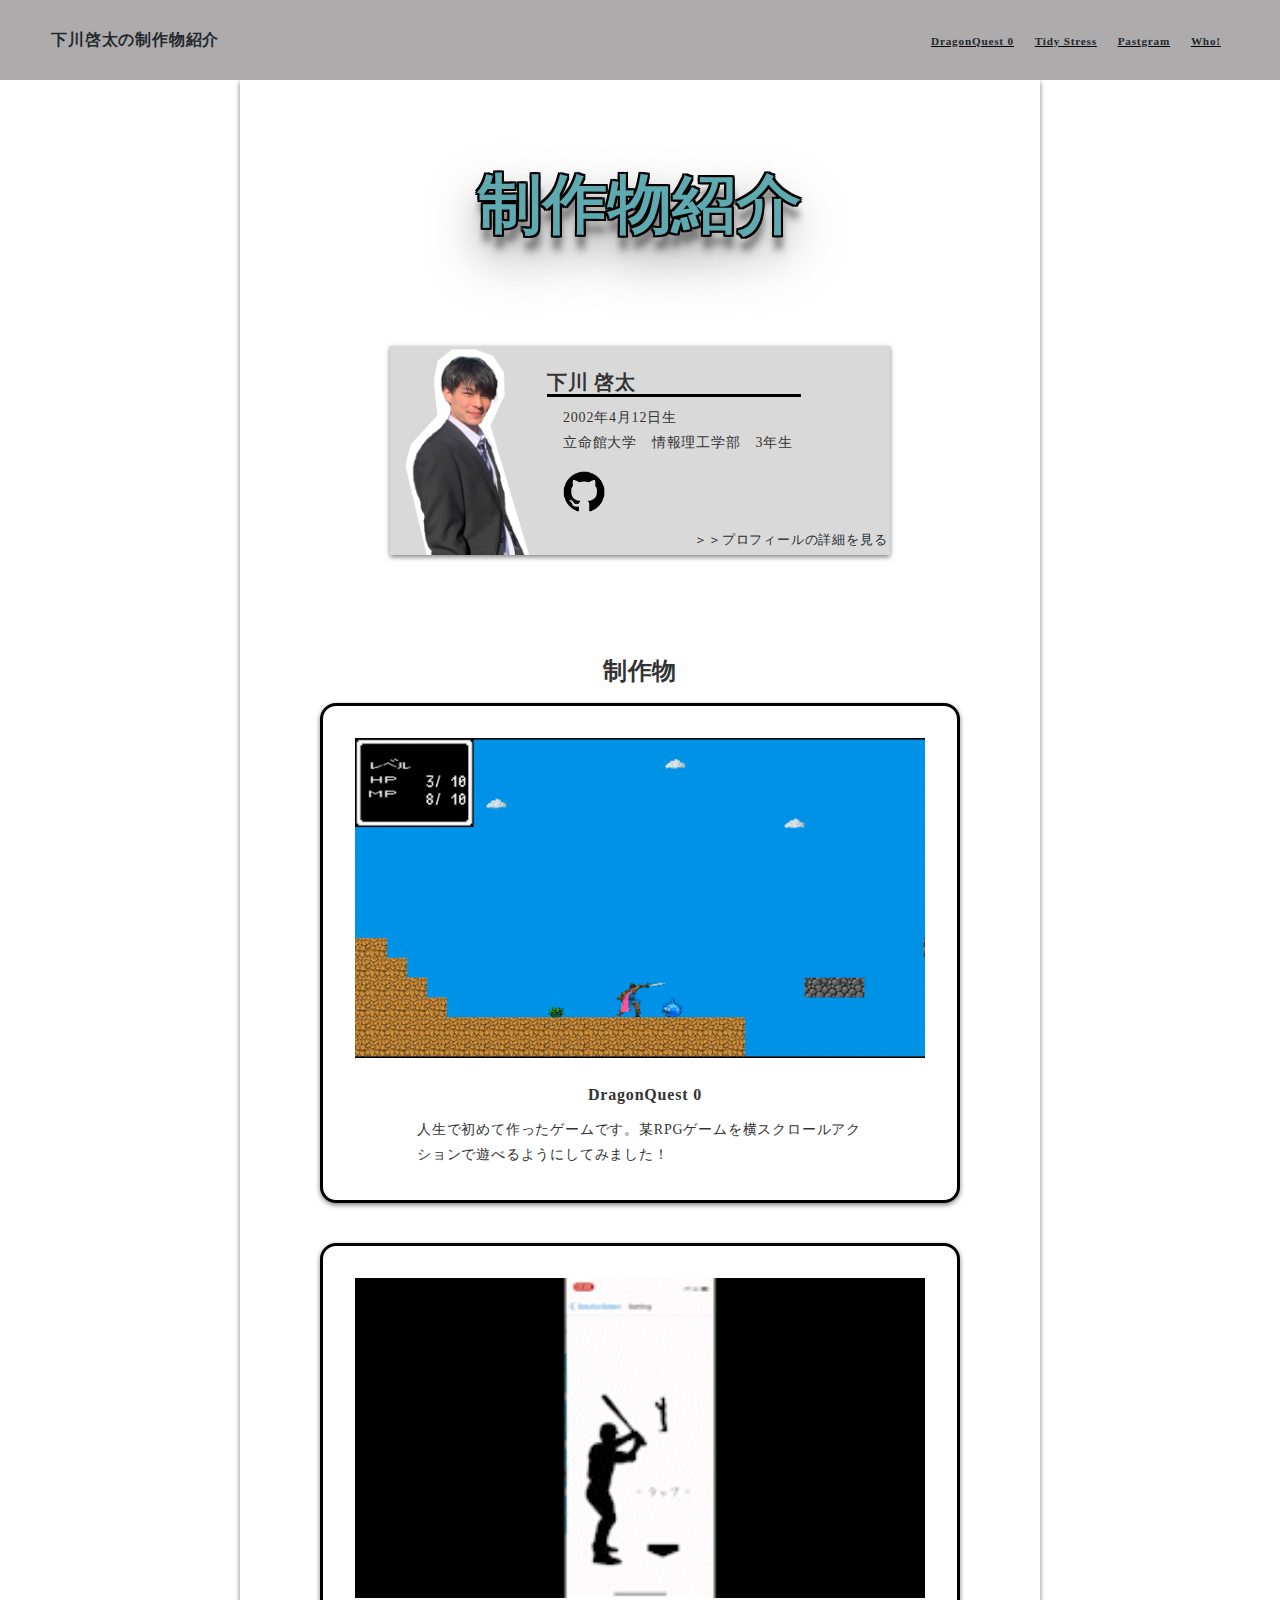
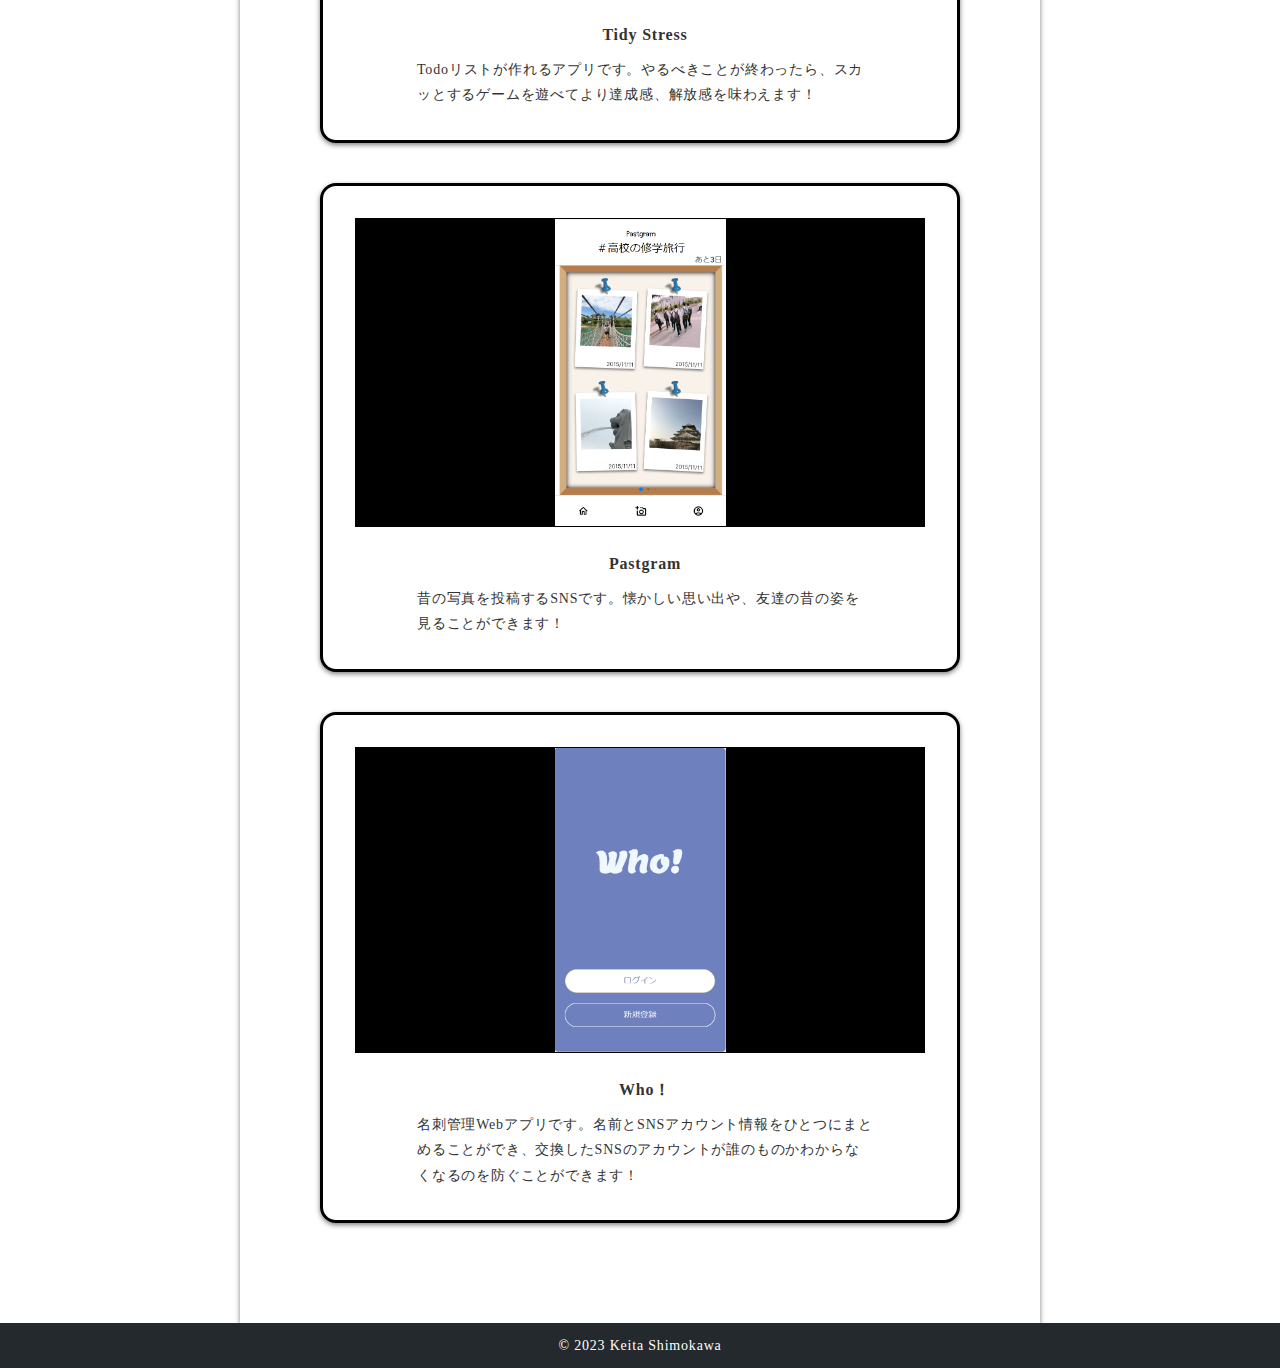
<file: index.html>
<!DOCTYPE html>
<html>
  <head>
    <meta charset="UTF-8" />
    <meta http-equiv="X-UA-Compatible" content="IE=edge" />
    <meta name="viewport" content="width=device-width, initial-scale=1.0" />
    <meta name="robots" content="noindex" />
    <title>Keita's Portfolio</title>
    <link rel="stylesheet" href="css/reset.css" />
    <link rel="stylesheet" href="css/style.css" />
  </head>

  <body>
    <!-- ヘッダー -->
    <header>
      <a href="index.html"><b>下川啓太の制作物紹介</b></a>
      <div class="headproducts">
      <a href="firstProduct.html" class="headproduct"><b>DragonQuest 0</b></a>
      <a href="secondProduct.html" class="headproduct"><b>Tidy Stress</b></a>
      <a href="thirdProduct.html" class="headproduct"><b>Pastgram</b></a>
      <a href="fourthProduct.html" class="headproduct"><b>Who!</b></a>
    </div>
    </header>
    <!-- メインビジュアル -->
    <div class="Home_inner">
      <div class="main-visual">
        <div>
          <h1 class="text">制作物紹介</h1>
        </div>
      </div>
      <!-- About -->
      <section id="about">
        <div class="profcard">
          <img src="./img/main2.PNG" class="pho" />
          <div class="mydata">
            <div id="about-name">
              <h3>下川 啓太</h3>
            </div>
            <div id="about-detail">
              <p>
                2002年4月12日生
                <br />
                立命館大学　情報理工学部　3年生
                <br />
              </p>
              <p>
                <a href="https://github.com/shimochan" class="git-a">
                  <img src="./img/GitHub-Symbol.png" class="git-img" />
                </a>
              </p>
              <p></p>
            </div>       
          </div>
          <a href="./プロフィールシート.pdf" class="prof-a">＞＞プロフィールの詳細を見る</a>
        </div>
      </section>
      <!--制作物-->
      <h2>制作物</h2>
      <section id="works">
        <div class="work-list">
          <div class="work-item">
            <a href="FirstProduct.html"></a>
            <img class="gif" src="./img/DragonQuest0.gif" />
            <div class="work-description">
              <h3>DragonQuest 0</h3>
              <p>
                人生で初めて作ったゲームです。某RPGゲームを横スクロールアクションで遊べるようにしてみました！
              </p>
            </div>
          </div>
          <div class="work-item">
            <a href="SecondProduct.html"></a>
            <img src="./img/Tidy.gif" />
            <div class="work-description">
              <h3>Tidy Stress</h3>
              <p>
                Todoリストが作れるアプリです。やるべきことが終わったら、スカッとするゲームを遊べてより達成感、解放感を味わえます！
              </p>
            </div>
          </div>
          <div class="work-item">
            <a href="ThirdProduct.html"></a>
            <div class="workimg-back">
              <img src="./img/pastgram.png" class="work-img" />
            </div>
            <div class="work-description">
              <h3>Pastgram</h3>
              <p>
                昔の写真を投稿するSNSです。懐かしい思い出や、友達の昔の姿を見ることができます！
              </p>
            </div>
          </div>
          <div class="work-item">
            <a href="fourthProduct.html"></a>
            <div class="workimg-back">
              <img src="./img/who!.png" class="work-img" />
            </div>
            <div class="work-description">
              <h3>Who！</h3>
              <p>
                名刺管理Webアプリです。名前とSNSアカウント情報をひとつにまとめることができ、交換したSNSのアカウントが誰のものかわからなくなるのを防ぐことができます！
              </p>
            </div>
          </div>
        </div>
      </section>
    </div>

    <!-- フッター -->
    <footer>
      <p>&copy; 2023 Keita Shimokawa</p>
    </footer>
  </body>
</html>
</file>
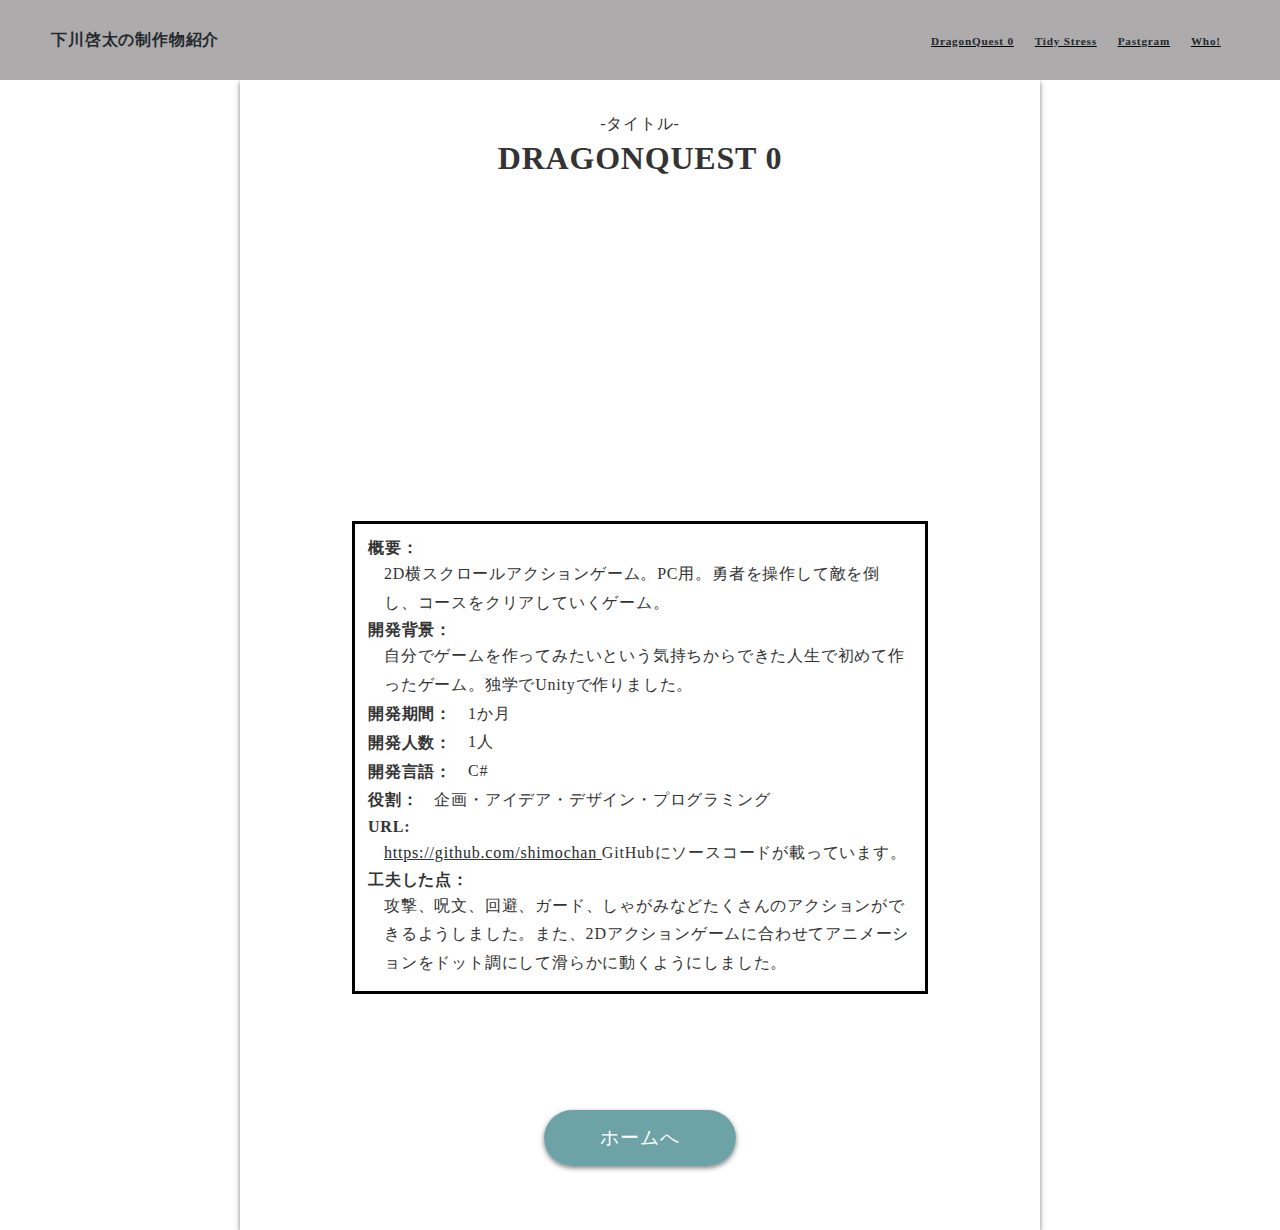
<file: firstProduct.html>
<!DOCTYPE html>
<html>
  <head>
    <meta charset="UTF-8" />
    <meta http-equiv="X-UA-Compatible" content="IE=edge" />
    <meta name="viewport" content="width=device-width, initial-scale=1.0" />
    <meta name="robots" content="noindex" />
    <title>First Production</title>
    <link rel="stylesheet" href="css/reset.css" />
    <link rel="stylesheet" href="css/style.css" />
  </head>

  <body>
    <!-- ヘッダー -->
    <header>
      <a href="index.html"><b>下川啓太の制作物紹介</b></a>
      <div class="headproducts">
      <a href="firstProduct.html" class="headproduct"><b>DragonQuest 0</b></a>
      <a href="secondProduct.html" class="headproduct"><b>Tidy Stress</b></a>
      <a href="thirdProduct.html" class="headproduct"><b>Pastgram</b></a>
      <a href="fourthProduct.html" class="headproduct"><b>Who!</b></a>
    </div>
    </header>
    <!--制作物-->
    <div class="Home_inner">
      <section id="works">
        <div class="work1-list">
          <div class="work1-title">
            <div>-タイトル-</div>
            <h2>DRAGONQUEST 0</h2>
          </div>
          <div class="work1-itemVideo">
            <iframe
              width="560"
              height="315"
              src="https://www.youtube.com/embed/rUPBbdI1uUE"
              title="YouTube video player"
              frameborder="0"
              allow="accelerometer; autoplay; clipboard-write; encrypted-media; gyroscope; picture-in-picture; web-share"
              allowfullscreen
            ></iframe>
          </div>
          <div class="work1-item">
            <div class="work1-description">
              <ul>
                <div class="work1-about">
                  <b>概要：</b>
                  <p>
                    2D横スクロールアクションゲーム。PC用。勇者を操作して敵を倒し、コースをクリアしていくゲーム。
                  </p>
                </div>
                <div class="work1-about">
                  <b>開発背景：</b>
                  <p>
                    自分でゲームを作ってみたいという気持ちからできた人生で初めて作ったゲーム。独学でUnityで作りました。
                  </p>
                </div>
                <div class="work1-about">
                  <b>開発期間：</b>
                  <p>1か月</p>
                </div>
                <div class="work1-about">
                  <b>開発人数：</b>
                  <p>1人</p>
                </div>
                <div class="work1-about">
                  <b>開発言語：</b>
                  <p>C#</p>
                </div>
                <div class="work1-about">
                  <b>役割：</b>
                  <p>企画・アイデア・デザイン・プログラミング</p>
                </div>
                <div class="work1-about">
                  <b>URL:</b>
                  <p>
                    <u>
                      <a href="https://github.com/shimochan">
                        https://github.com/shimochan
                      </a>
                    </u>
                    GitHubにソースコードが載っています。
                  </p>
                </div>
                <div class="work1-about">
                  <b>工夫した点：</b>
                  <p>
                    攻撃、呪文、回避、ガード、しゃがみなどたくさんのアクションができるようしました。また、2Dアクションゲームに合わせてアニメーションをドット調にして滑らかに動くようにしました。
                  </p>
                </div>
              </ul>
            </div>
          </div>
        </div>
      </section>
      <div class="next_page_outer">
        <a class="next_page" href="index.html">
          <span class="home-font">ホームへ</span>
        </a>
      </div>
    </div>
  </body>
</html>
</file>
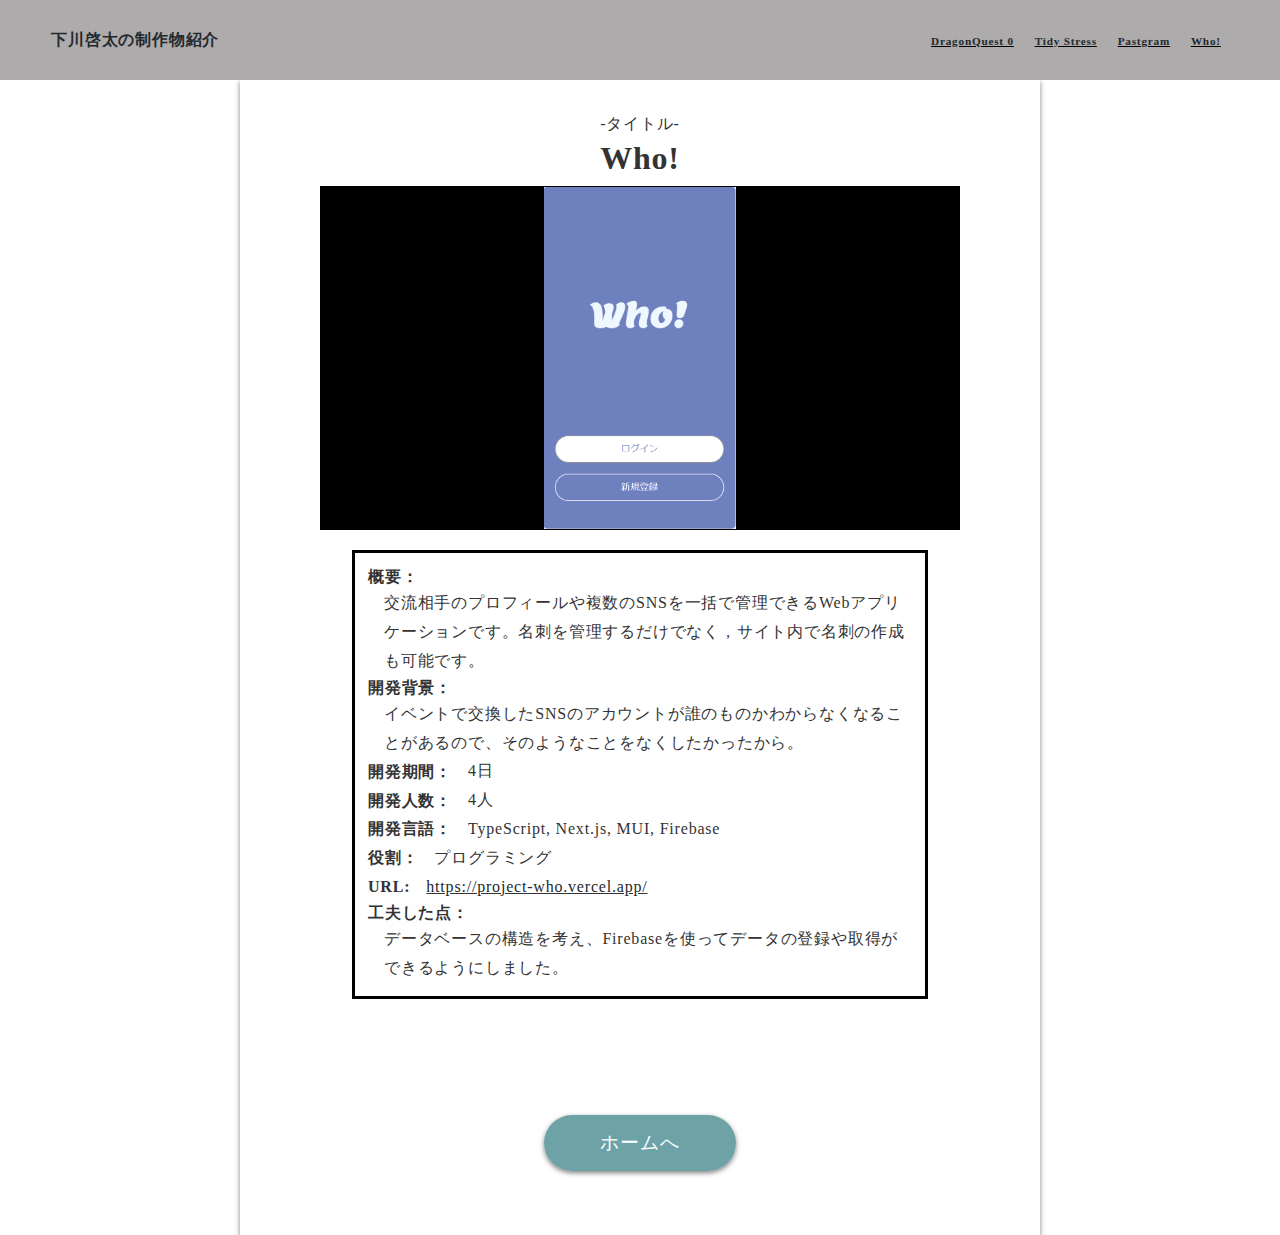
<file: fourthProduct.html>
<!DOCTYPE html>
<html>
  <head>
    <meta charset="UTF-8" />
    <meta http-equiv="X-UA-Compatible" content="IE=edge" />
    <meta name="viewport" content="width=device-width, initial-scale=1.0" />
    <meta name="robots" content="noindex" />
    <title>First Production</title>
    <link rel="stylesheet" href="css/reset.css" />
    <link rel="stylesheet" href="css/style.css" />
  </head>

  <body>
    <!-- ヘッダー -->
    <header>
      <a href="index.html"><b>下川啓太の制作物紹介</b></a>
      <div class="headproducts">
      <a href="firstProduct.html" class="headproduct"><b>DragonQuest 0</b></a>
      <a href="secondProduct.html" class="headproduct"><b>Tidy Stress</b></a>
      <a href="thirdProduct.html" class="headproduct"><b>Pastgram</b></a>
      <a href="fourthProduct.html" class="headproduct"><b>Who!</b></a>
    </div>
    </header>
    <!--制作物-->
    <div class="Home_inner">
      <section id="works">
        <div class="work1-list">
          <div class="work1-title">
            <div>-タイトル-</div>
            <h2>Who!</h2>
          </div>
          <div class="work1-itemVideo">
            <div class="workimg-back">
              <img src="./img/who!.png" class="work-img" />
            </div>
          </div>
          <div class="work1-item">
            <div class="work1-description">
              <ul>
                <div class="work1-about">
                  <b>概要：</b>
                  <p>
                    交流相手のプロフィールや複数のSNSを一括で管理できるWebアプリケーションです。名刺を管理するだけでなく，サイト内で名刺の作成も可能です。
                  </p>
                </div>
                <div class="work1-about">
                  <b>開発背景：</b>
                  <p>
                    イベントで交換したSNSのアカウントが誰のものかわからなくなることがあるので、そのようなことをなくしたかったから。
                  </p>
                </div>
                <div class="work1-about">
                  <b>開発期間：</b>
                  <p>4日</p>
                </div>
                <div class="work1-about">
                  <b>開発人数：</b>
                  <p>4人</p>
                </div>
                <div class="work1-about">
                  <b>開発言語：</b>
                  <p>TypeScript, Next.js, MUI, Firebase</p>
                </div>
                <div class="work1-about">
                  <b>役割：</b>
                  <p>プログラミング</p>
                </div>
                <div class="work1-about">
                  <b>URL:</b>
                  <p>
                    <u>
                      <a href="https://project-who.vercel.app">
                        https://project-who.vercel.app/
                      </a>
                    </u>
                    <br />
                  </p>
                </div>
                <div class="work1-about">
                  <b>工夫した点：</b>
                  <p>
                    データベースの構造を考え、Firebaseを使ってデータの登録や取得ができるようにしました。
                  </p>
                </div>
              </ul>
            </div>
          </div>
        </div>
      </section>
      <div class="next_page_outer">
        <a class="next_page" href="index.html">
          <span class="home-font">ホームへ</span>
        </a>
      </div>
    </div>
  </body>
</html>
</file>
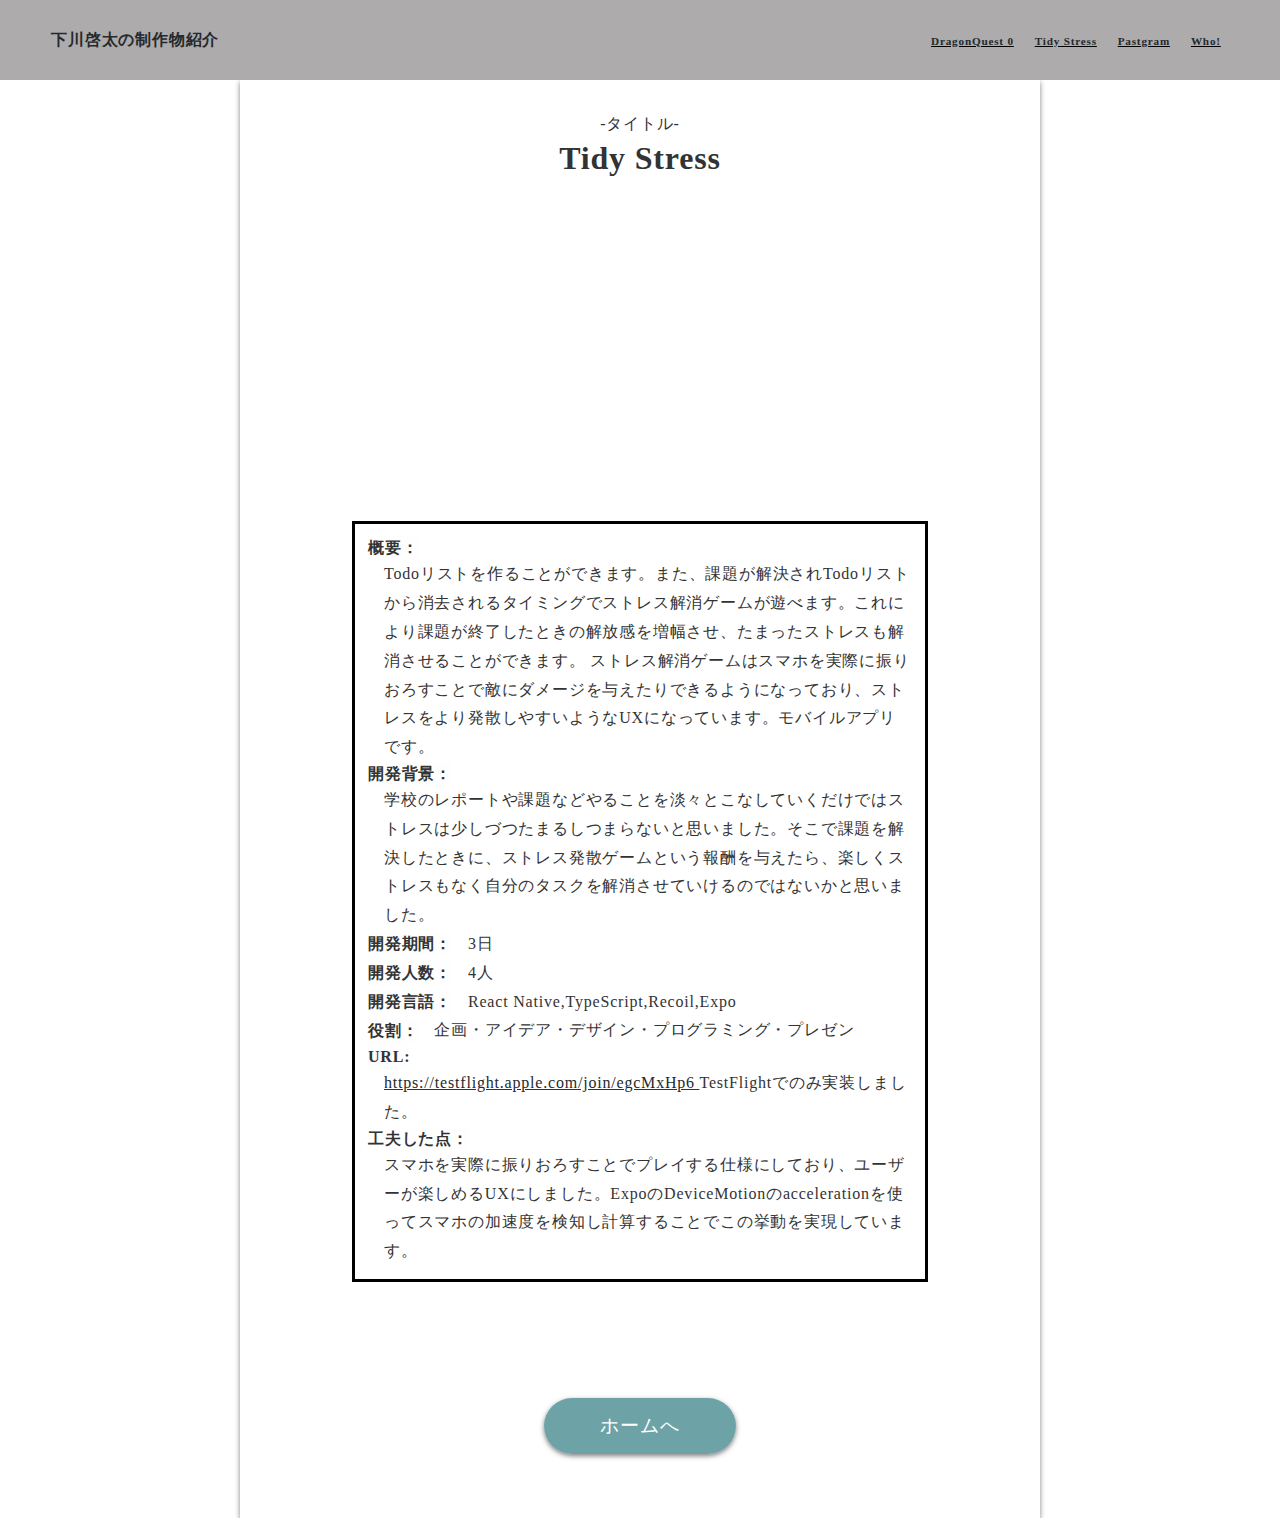
<file: secondProduct.html>
<!DOCTYPE html>
<html>
  <head>
    <meta charset="UTF-8" />
    <meta http-equiv="X-UA-Compatible" content="IE=edge" />
    <meta name="viewport" content="width=device-width, initial-scale=1.0" />
    <meta name="robots" content="noindex" />
    <title>First Production</title>
    <link rel="stylesheet" href="css/reset.css" />
    <link rel="stylesheet" href="css/style.css" />
  </head>

  <body>
    <!-- ヘッダー -->
    <header>
      <a href="index.html"><b>下川啓太の制作物紹介</b></a>
      <div class="headproducts">
      <a href="firstProduct.html" class="headproduct"><b>DragonQuest 0</b></a>
      <a href="secondProduct.html" class="headproduct"><b>Tidy Stress</b></a>
      <a href="thirdProduct.html" class="headproduct"><b>Pastgram</b></a>
      <a href="fourthProduct.html" class="headproduct"><b>Who!</b></a>
    </div>
    </header>
    <!--制作物-->
    <div class="Home_inner">
      <section id="works">
        <div class="work1-list">
          <div class="work1-title">
            <div>-タイトル-</div>
            <h2>Tidy Stress</h2>
          </div>
          <div class="work1-itemVideo">
            <iframe
              width="560"
              height="315"
              src="https://www.youtube.com/embed/JhyD-HLoTqo"
              title="YouTube video player"
              frameborder="0"
              allow="accelerometer; autoplay; clipboard-write; encrypted-media; gyroscope; picture-in-picture; web-share"
              allowfullscreen
            ></iframe>
          </div>
          <div class="work1-item">
            <div class="work1-description">
              <ul>
                <div class="work1-about">
                  <b>概要：</b>
                  <p>
                    Todoリストを作ることができます。また、課題が解決されTodoリストから消去されるタイミングでストレス解消ゲームが遊べます。これにより課題が終了したときの解放感を増幅させ、たまったストレスも解消させることができます。
                    ストレス解消ゲームはスマホを実際に振りおろすことで敵にダメージを与えたりできるようになっており、ストレスをより発散しやすいようなUXになっています。モバイルアプリです。
                  </p>
                </div>
                <div class="work1-about">
                  <b>開発背景：</b>
                  <p>
                    学校のレポートや課題などやることを淡々とこなしていくだけではストレスは少しづつたまるしつまらないと思いました。そこで課題を解決したときに、ストレス発散ゲームという報酬を与えたら、楽しくストレスもなく自分のタスクを解消させていけるのではないかと思いました。
                  </p>
                </div>
                <div class="work1-about">
                  <b>開発期間：</b>
                  <p>3日</p>
                </div>
                <div class="work1-about">
                  <b>開発人数：</b>
                  <p>4人</p>
                </div>
                <div class="work1-about">
                  <b>開発言語：</b>
                  <p>React Native,TypeScript,Recoil,Expo</p>
                </div>
                <div class="work1-about">
                  <b>役割：</b>
                  <p>企画・アイデア・デザイン・プログラミング・プレゼン</p>
                </div>
                <div class="work1-about">
                  <b>URL:</b>
                  <p>
                    <u>
                      <a href="https://testflight.apple.com/join/egcMxHp6">
                        https://testflight.apple.com/join/egcMxHp6
                      </a>
                    </u>
                    TestFlightでのみ実装しました。
                  </p>
                </div>
                <div class="work1-about">
                  <b>工夫した点：</b>
                  <p>
                    スマホを実際に振りおろすことでプレイする仕様にしており、ユーザーが楽しめるUXにしました。ExpoのDeviceMotionのaccelerationを使ってスマホの加速度を検知し計算することでこの挙動を実現しています。
                  </p>
                </div>
              </ul>
            </div>
          </div>
        </div>
      </section>
      <div class="next_page_outer">
        <a class="next_page" href="index.html">
          <span class="home-font">ホームへ</span>
        </a>
      </div>
    </div>
  </body>
</html>
</file>
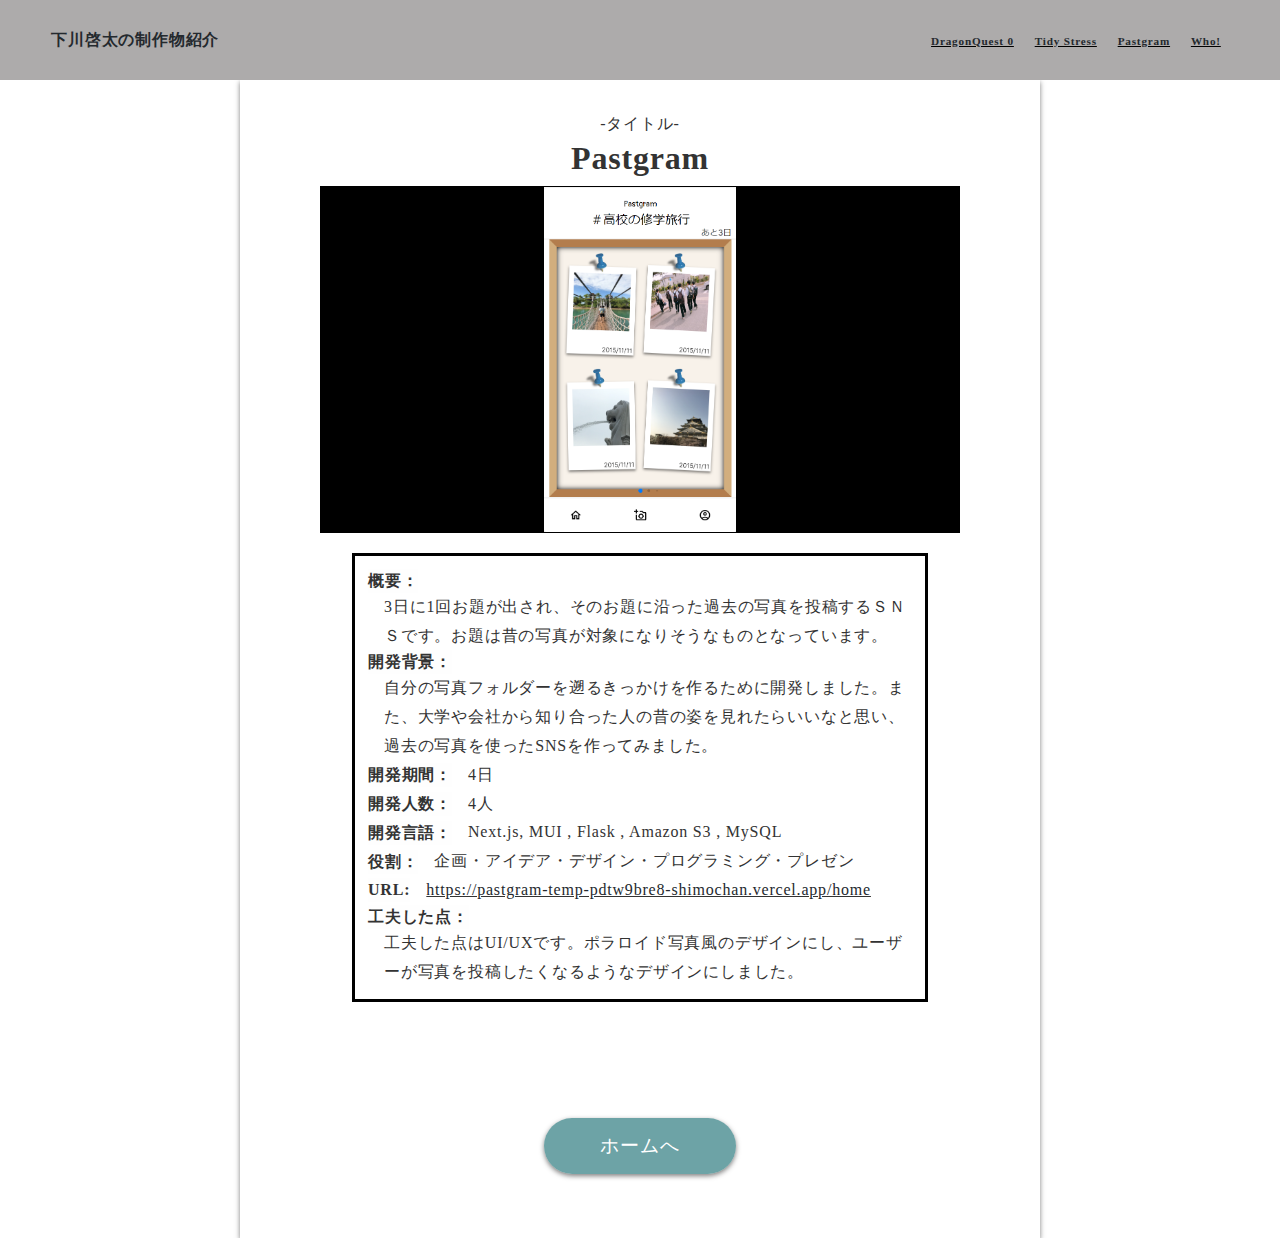
<file: thirdProduct.html>
<!DOCTYPE html>
<html>
  <head>
    <meta charset="UTF-8" />
    <meta http-equiv="X-UA-Compatible" content="IE=edge" />
    <meta name="viewport" content="width=device-width, initial-scale=1.0" />
    <meta name="robots" content="noindex" />
    <title>First Production</title>
    <link rel="stylesheet" href="css/reset.css" />
    <link rel="stylesheet" href="css/style.css" />
  </head>
  
  <body>
    <!-- ヘッダー -->
    <header>
      <a href="index.html"><b>下川啓太の制作物紹介</b></a>
      <div class="headproducts">
      <a href="firstProduct.html" class="headproduct"><b>DragonQuest 0</b></a>
      <a href="secondProduct.html" class="headproduct"><b>Tidy Stress</b></a>
      <a href="thirdProduct.html" class="headproduct"><b>Pastgram</b></a>
      <a href="fourthProduct.html" class="headproduct"><b>Who!</b></a>
    </div>
    </header>
    <!--制作物-->
    <div class="Home_inner">
      <section id="works">
        <div class="work1-list">
          <div class="work1-title">
            <div>-タイトル-</div>
            <h2>Pastgram</h2>
          </div>
          <div class="work1-itemVideo">
            <div class="workimg-back">
              <img src="./img/pastgram.png" class="work-img" />
            </div>
          </div>
          <div class="work1-item">
            <div class="work1-description">
              <ul>
                <div class="work1-about">
                  <b>概要：</b>
                  <p>
                    3日に1回お題が出され、そのお題に沿った過去の写真を投稿するＳＮＳです。お題は昔の写真が対象になりそうなものとなっています。
                  </p>
                </div>
                <div class="work1-about">
                  <b>開発背景：</b>
                  <p>
                    自分の写真フォルダーを遡るきっかけを作るために開発しました。また、大学や会社から知り合った人の昔の姿を見れたらいいなと思い、過去の写真を使ったSNSを作ってみました。
                  </p>
                </div>
                <div class="work1-about">
                  <b>開発期間：</b>
                  <p>4日</p>
                </div>
                <div class="work1-about">
                  <b>開発人数：</b>
                  <p>4人</p>
                </div>
                <div class="work1-about">
                  <b>開発言語：</b>
                  <p>Next.js, MUI , Flask , Amazon S3 , MySQL</p>
                </div>
                <div class="work1-about">
                  <b>役割：</b>
                  <p>企画・アイデア・デザイン・プログラミング・プレゼン</p>
                </div>
                <div class="work1-about">
                  <b>URL:</b>
                  <p>
                    <u>
                      <a
                        href="https://pastgram-temp-pdtw9bre8-shimochan.vercel.app/home"
                      >
                        https://pastgram-temp-pdtw9bre8-shimochan.vercel.app/home
                      </a>
                    </u>
                    <br />
                  </p>
                </div>
                <div class="work1-about">
                  <b>工夫した点：</b>
                  <p>
                    工夫した点はUI/UXです。ポラロイド写真風のデザインにし、ユーザーが写真を投稿したくなるようなデザインにしました。
                  </p>
                </div>
              </ul>
            </div>
          </div>
        </div>
      </section>
      <div class="next_page_outer">
        <a class="next_page" href="index.html">
          <span class="home-font">ホームへ</span>
        </a>
      </div>
    </div>
  </body>
</html>
</file>
<file: css/style.css>
@charset "UTF-8";
@import url('https://fonts.googleapis.com/css2?family=Roboto:wght@100;300;400;500;700;900&display=swap');
@import url('https://fonts.googleapis.com/css2?family=Noto+Sans+JP:wght@300;400;500;700;900&display=swap');
@import url('https://fonts.googleapis.com/css2?family=Pacifico&display=swap');

html {
  font-size: 100%;
}

body {
  color: #333333;
  letter-spacing: 0.05em;
  line-height: 1.5em;
}

a,
a:visited {
  color: #24292e;
  text-decoration: none;
}

img {
  max-width: 100%;
}

li {
  padding: 5px;
  list-style: none;
}

p {
  line-height: 1.8;
  font-size: 14px;
}

h1 {
  font-size: 60px;
  font-family: 'Pacifico';
}

h2 {
  font-size: 1.5rem;
  text-align: center;
}

h3 {
  font-size: 16px;
}

/*-------------------------------------------
ヘッダー
-------------------------------------------*/

header {
  max-width: 100%;
  background-color: #adabab;
  display: flex;
  justify-content: space-between;
  height: 80px;
  padding: 0 4%;
  align-items: center;
  position: sticky;
  z-index: 100;
  top: 0;
}

.headproducts{
  text-align: right;
  justify-content: space-between;
}

.headproduct{
  font-size: 0.7rem;
  padding: 0.5rem;
  text-decoration:underline solid rgb(0, 0, 0)
}
/*-------------------------------------------
フッター
-------------------------------------------*/
footer {
  background-color: #24292e;
  color: #fff;
  font-size: 0.5rem;
  padding: 10px 20px;
  text-align: center;
}

/*-------------------------------------------
メインビジュアル
-------------------------------------------*/
.main-visual {
  width: 80%;
  justify-content: center;
  height: 250px;
  /* background-color: #e2e2e2; */
  text-align: center;
  display: flex;
  justify-content: center;
  align-items: center;
}

.text {
  display: flex;
  text-transform: uppercase;
  font-family: verdana;
  font-size: 4em;
  font-weight: 700;
  color: #8af7ffb0;
  text-shadow: 2px 2px 0px #000, -2px -2px 0px #000, -2px 2px 0px #000,
    2px -2px 0px #000, 2px 0px 0px #000, -2px -0px 0px #000, 0px 2px 0px #000,
    0px -2px 0px #000, 1px 13px 6px rgba(16, 16, 16, 0.4),
    1px 17px 10px rgba(16, 16, 16, 0.2), 1px 20px 35px rgba(16, 16, 16, 0.2),
    1px 25px 60px rgba(16, 16, 16, 0.4);
}

.main-visual p {
  margin-top: 20px;
  font-size: 18px;
}

/*======
プロフィール
========*/
#about h3 {
  padding-top: 1.5rem;
  font-size: 20px;
}

#about-name {
  display: flex;
  justify-content: flex-start;
  align-items: center;
  border-bottom: solid 3px rgb(0, 0, 0);
}

#about-detail p {
  padding: 0.5rem;
  padding-left: 1rem;
}

.git-img {
  display: flex;
  width: 100%;
}
.git-a {
  display: flex;
  width: 3em;
}

.prof-a {
  position: absolute;
  right: 0;
  bottom: 0;
  font-size: small;
  margin-right: 0.2em;
  margin-bottom: 0.2em;
}

.pho {
  animation: buttom 1s ease 1s 1 normal backwards;
  margin: 0 1rem;
  width: 25%;
}

section {
  padding-left: 10%;
  padding-right: 10%;
  padding-bottom: 10%;
}

.profcard {
  background-color: #cececec8;
  box-shadow: 0 2px 5px 0 rgba(0, 0, 0, 0.5);
  display: flex;
  margin: 1rem auto 1.5rem;
  max-width: 500px;
  text-align: left;
  position: relative;
}

.mydata {
  display: flex;
  flex-direction: column;
  min-width: 0;
  max-height: 100%;
  padding-right: 1rem;
  text-align: left;
}

/*-------------------------------------------
Works
-------------------------------------------*/
.work-list {
  display: flex;
  flex-direction: column;
  align-items: center;
  flex-wrap: wrap;
}

.work-item {
  position: relative;
  display: flex;
  flex-direction: column;
  align-items: center;
  width: 100%;
  background-color: #fff;
  border-radius: 16px;
  margin-top: 20px;
  margin-bottom: 20px;
  box-sizing: border-box;
  border: solid 3px rgb(0, 0, 0);
  padding: 5%;
  box-shadow: 0 2px 5px 0 rgba(0, 0, 0, 0.5);
}

.work-img {
  display: flex;
  max-width: 30%;
  margin: 1px;
}

.workimg-back {
  display: flex;
  align-items: center;
  justify-content: center;
  background-color: #000000;
  width: 100%;
  height: 100%;
}

#works h3 {
  margin-top: 25px;
}

#works img {
  width: 100%;
}

.work-description {
  margin-left: 10px;
  width: 80%;
}

.work-description p {
  margin-top: 10px;
}

.work-description h3 {
  font-size: 16px;
  display: flex;
  justify-content: center;
  margin-top: 10px;
}

.work-item a {
  display: block;
  position: absolute;
  top: 0;
  left: 0;
  height: 100%;
  width: 100%;
}

.work-item a:hover {
  /* マウスオーバー時に色変更*/
  opacity: 0.1;
  background-color: #000000;
}

/*============
ゲーム詳細
==============*/
.work1-list {
  display: flex;
  flex-direction: column;
  flex-wrap: wrap;
}

.work1-item {
  position: relative;
  display: flex;
  background-color: #fff;
  border-radius: 16px;
  margin-bottom: 20px;
  box-sizing: border-box;
  justify-content: center;
}

.work1-itemVideo {
  position: relative;
  display: flex;
  width: 100%;
  background-color: #fff;
  border-radius: 16px;
  margin-bottom: 20px;
  box-sizing: border-box;
  justify-content: center;
}

.work1-description {
  width: 85%;
  border: solid 3px rgb(0, 0, 0);
  padding: 0.8em;
}

.work1-description h3 {
  font-size: 16px;
  display: flex;
  justify-content: center;
  margin-top: 10px;
}

.work1-about {
  display: flex;
  flex-wrap: wrap;
  align-items: center;
}

.work1-about p {
  box-sizing: border-box;
  font-size: 100%;
  padding-left: 1em;
}

.work1-about b {
  background-color: #fefefe;
  box-sizing: border-box;
  font-size: 100%;
}

.work1-list h2 {
  font-size: 2rem;
  margin-top: 0.3em;
}

.work1-title {
  text-align: center;
  margin-top: 5%;
  margin-bottom: 1em;
}

/*==
ホームボタン
==*/
.next_page_outer {
  padding-bottom: 3rem;
  display: flex;
  justify-content: center;
}

.next_page {
  display: flex;
  justify-content: center;
  background-color: #2c797eb0;
  border: 0;
  border-radius: 30px;
  box-shadow: 0 2px 5px 0 rgba(0, 0, 0, 0.5);
  margin: 1rem;
  padding: 1rem;
  text-decoration: none;
  width: 10rem;
}

.home-font {
  color: #fff;
  font-size: larger;
}

/*======
全体
========*/
.Home_inner {
  display: flex;
  align-items: center;
  flex-direction: column;
  background-color: #fff;
  box-shadow: 0 2px 5px 0 rgba(0, 0, 0, 0.5);
  margin: 0 auto;
  max-width: 800px;
  overflow: hidden;
}

/* -------------------------------------------
クエリ
-------------------------------------------*/
@media screen and (max-width: 480px) {
  /*-------------------------------------------
    ヘッダー
  -------------------------------------------*/
  header {
    max-width: 100%;
    flex-direction: column;
    height: auto;
    padding: 10px;
  }

  header a {
    padding-left: 0%;
  }
  

  /*-------------------------------------------
    メインビジュアル
    -------------------------------------------*/
  .main-visual {
    max-width: 100%;
    height: 300px;
    justify-content: center;
    text-align: center;
    display: flex;
    justify-content: center;
    align-items: center;
  }
  /* .main-visual {
        width: 80%;
        justify-content: center;
        height: 250px;
        text-align: center;
        display: flex;
        justify-content: center;
        align-items: center;
    } */

  .main-visual h1 {
    font-size: 50px;
  }

  /*======
プロフィール
========*/
  #about h3 {
    padding-top: 1.5rem;
    font-size: 20px;
  }

  #about-name {
    display: flex;
    justify-content: flex-start;
    align-items: center;
    border-bottom: solid 3px rgb(0, 0, 0);
  }

  #about-detail p {
    padding-top: 0.5rem;
    padding-left: 0.5rem;
    font-size: 0.5rem;
  }

  .git-img {
    display: flex;
    width: 100%;
  }
  .git-a {
    display: flex;
    width: 5em;
  }

  .prof-a {
    position: absolute;
    right: 0;
    bottom: 0;
    font-size: 0.5rem;
    margin-right: 0.2em;
    margin-bottom: 0.2em;
  }
  
  

  .pho {
    animation: buttom 1s ease 1s 1 normal backwards;
    margin: 0 1rem;
    width: 25%;
  }

  section {
    display: flex;
    width: 100%;
    align-items: center;
    justify-content: center;
  }

  .profcard {
    background-color: #cececec8;
    box-shadow: 0 2px 5px 0 rgba(0, 0, 0, 0.5);
    display: flex;
    margin: 1rem auto 1.5rem;
    max-height: 200px;
    text-align: left;
  }

  .mydata {
    min-width: 0;
    padding-right: 0.5rem;
    text-align: left;
  }

  /*-------------------------------------------
Works
-------------------------------------------*/
.work-list {
  display: flex;
  flex-direction: column;
  align-items: center;
  flex-wrap: wrap;
}

.work-item {
  position: relative;
  display: flex;
  flex-direction: column;
  align-items: center;
  width: 90%;
  background-color: #fff;
  border-radius: 16px;
  margin-top: 20px;
  margin-bottom: 20px;
  box-sizing: border-box;
  border: solid 3px rgb(0, 0, 0);
  padding: 5%;
  box-shadow: 0 2px 5px 0 rgba(0, 0, 0, 0.5);
}

.work-img {
  display: flex;
  max-width: 30%;
  margin: 1px;
}

.workimg-back {
  display: flex;
  align-items: center;
  justify-content: center;
  background-color: #000000;
  width: 100%;
  height: 100%;
}

#works h3 {
  margin-top: 25px;
}

#works img {
  width: 100%;
}

.work-description {
  margin-left: 10px;
  width: 80%;
}

.work-description p {
  margin-top: 10px;
}

.work-description h3 {
  font-size: 16px;
  display: flex;
  justify-content: center;
  margin-top: 10px;
}

.work-item a {
  display: block;
  position: absolute;
  top: 0;
  left: 0;
  height: 100%;
  width: 100%;
}

.work-item a:hover {
  /* マウスオーバー時に色変更*/
  opacity: 0.1;
  background-color: #000000;
}


  /*============
    ゲーム詳細
    ==============*/
  .work1-list {
    display: flex;
    flex-direction: column;
    flex-wrap: wrap;
    width: 100%;
    justify-content: center;
    align-items: center;
  }

  .work1-item {
    position: relative;
    display: flex;
    background-color: #fff;
    border-radius: 16px;
    box-sizing: border-box;
    justify-content: center;
  }

  .work1-itemVideo {
    display: flex;
    width: 95%;
    background-color: #fff;
  }

  .work1-description {
    width: 90%;
    border: solid 3px rgb(0, 0, 0);
    padding: 0.2em;
  }

  .work1-about {
    display: flex;
    flex-wrap: wrap;
    align-items: center;
  }

  .work1-about p {
    background-color: #ffffff;
    box-sizing: border-box;
    font-size: 100%;
    padding-left: 1em;
    font-size: 0.7em;
  }

  .work1-about b {
    background-color: #ffffff;
    box-sizing: border-box;
    font-size: 0.7em;
  }

  .work1-list h2 {
    font-size: 1.5rem;
    margin-top: 0.1em;
    margin-bottom: 0;
  }

  .work1-title {
    text-align: center;
    margin-bottom: 1em;
  }

  /*==
    ホームボタン
    ==*/
  .next_page_outer {
    display: flex;
    justify-content: center;
  }

  .Home_inner {
    display: flex;
    align-items: center;
    flex-direction: column;
    background-color: #fff;
    box-shadow: 0 2px 5px 0 rgba(0, 0, 0, 0.5);
    margin: 0 auto;
    width: 100%;
    overflow: hidden;
  }
}
</file>
